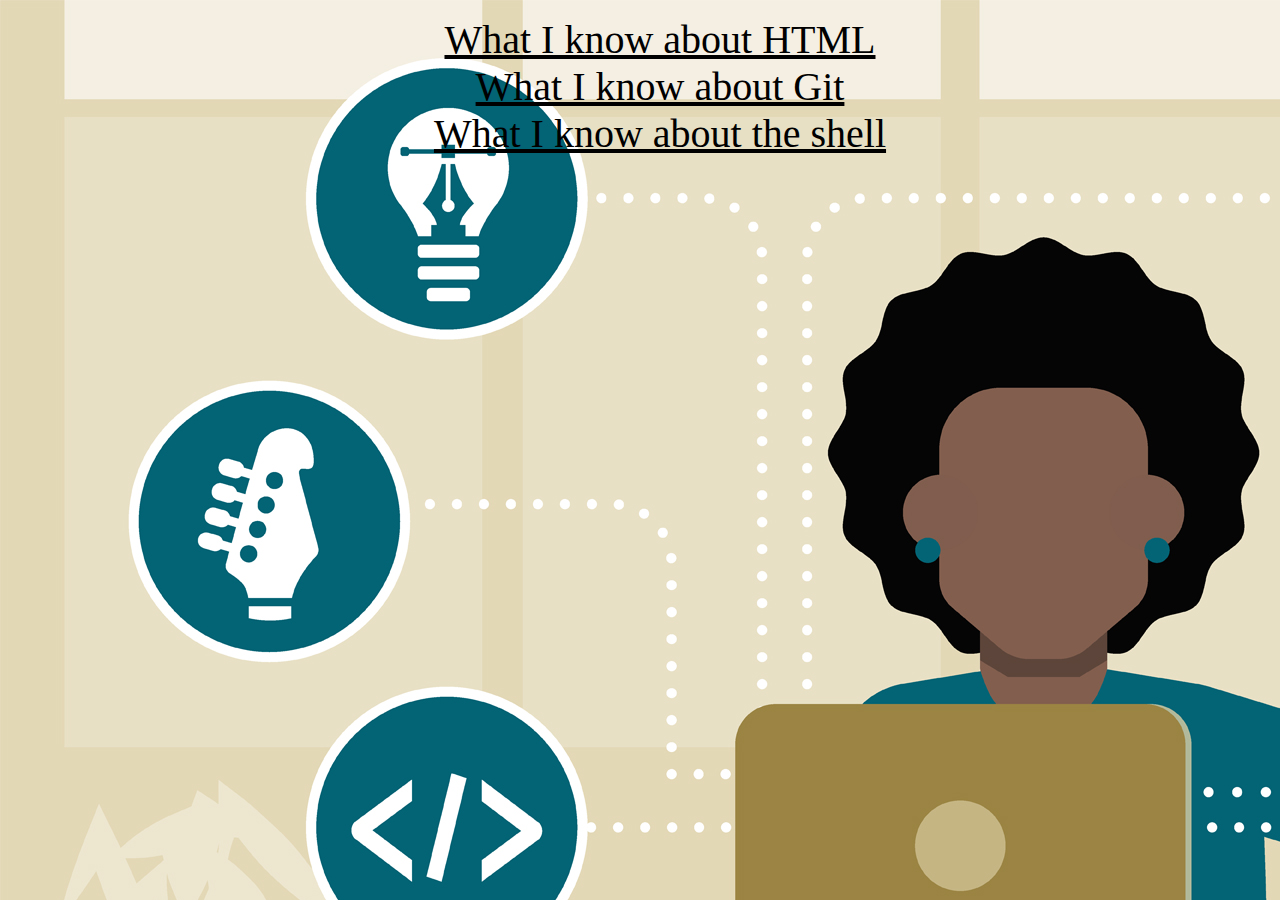
<file: cheatsheet/index.html>
<!DOCTYPE html>
<html>

<head>
  <link rel="stylesheet" type="text/css" href="style.css">

  <title>Cheatsheets</title>
</head>

<body id="indexBody">
  
    
  <div >
    <ul>
      <a href="html.html">What I know about HTML</a><br>
      <a href="git.html">What I know about Git</a><br>
      <a href="shell.html">What I know about the shell</a><br>
    </ul>
  </div>

</body>

</html>
</file>
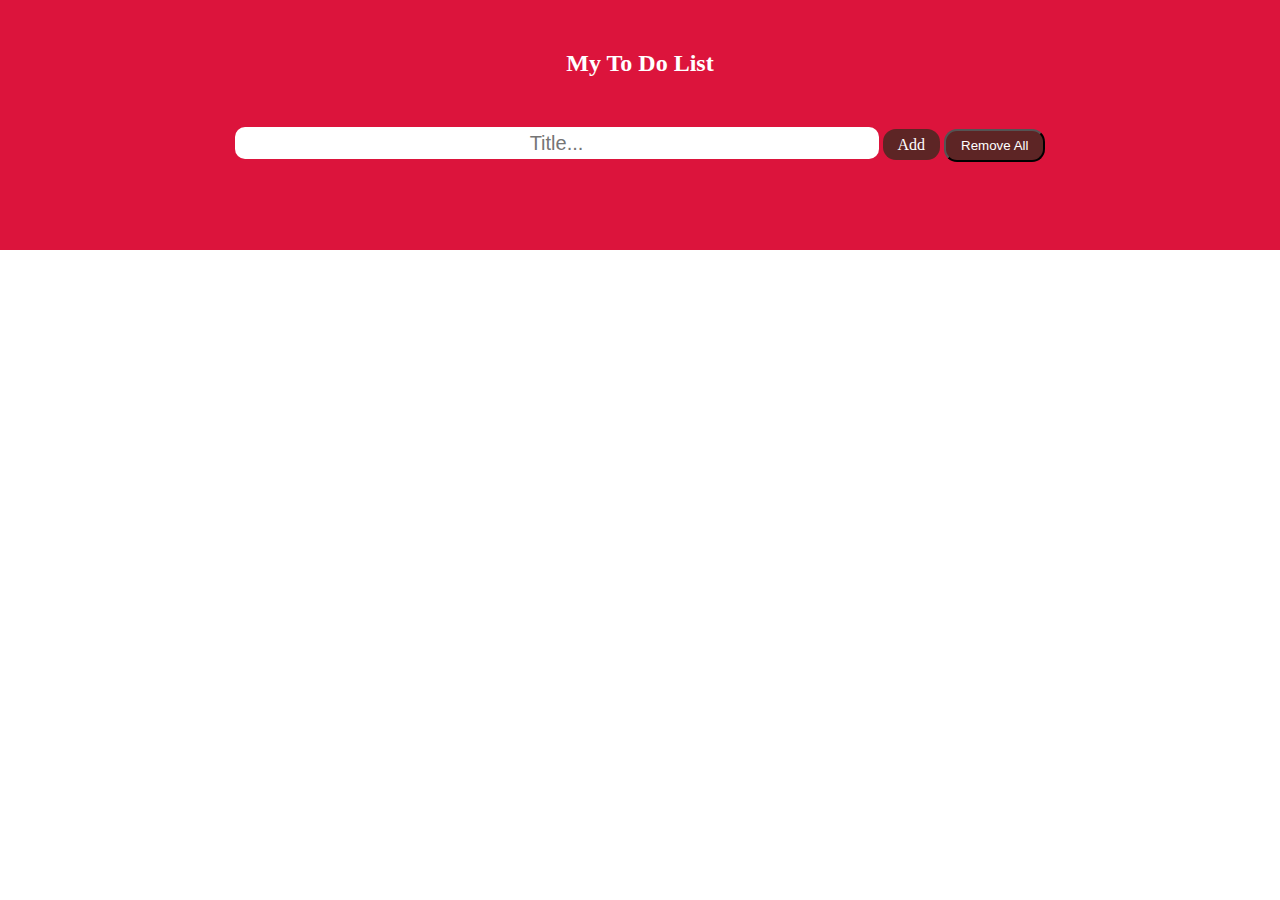
<file: scratch/todolist/index.html>
<!DOCTYPE html>
<html>
    <head>
        <meta charset="UTF-8">
        <meta name="viewport" content="width=device-width, initial-scale=1.0">
        <meta http-equiv="X-UA-Compatible" content="ie=edge">
        <title>My To Do List</title>
        <link rel="stylesheet" href="style.css">
    </head>
    <body>
        <div class="header">
            <h2>My To Do List</h2>
            <input type="text" id="taskInput" placeholder="Title...">
            <span id="addBtn">Add</span>
            <input id="clearBtn" type="button" value="Remove All" onclick="removeAll()">
        </div>

        <ul id="myList">



            
        </ul>
            


        <script src="script.js"></script>
    </body>
</html>
</file>
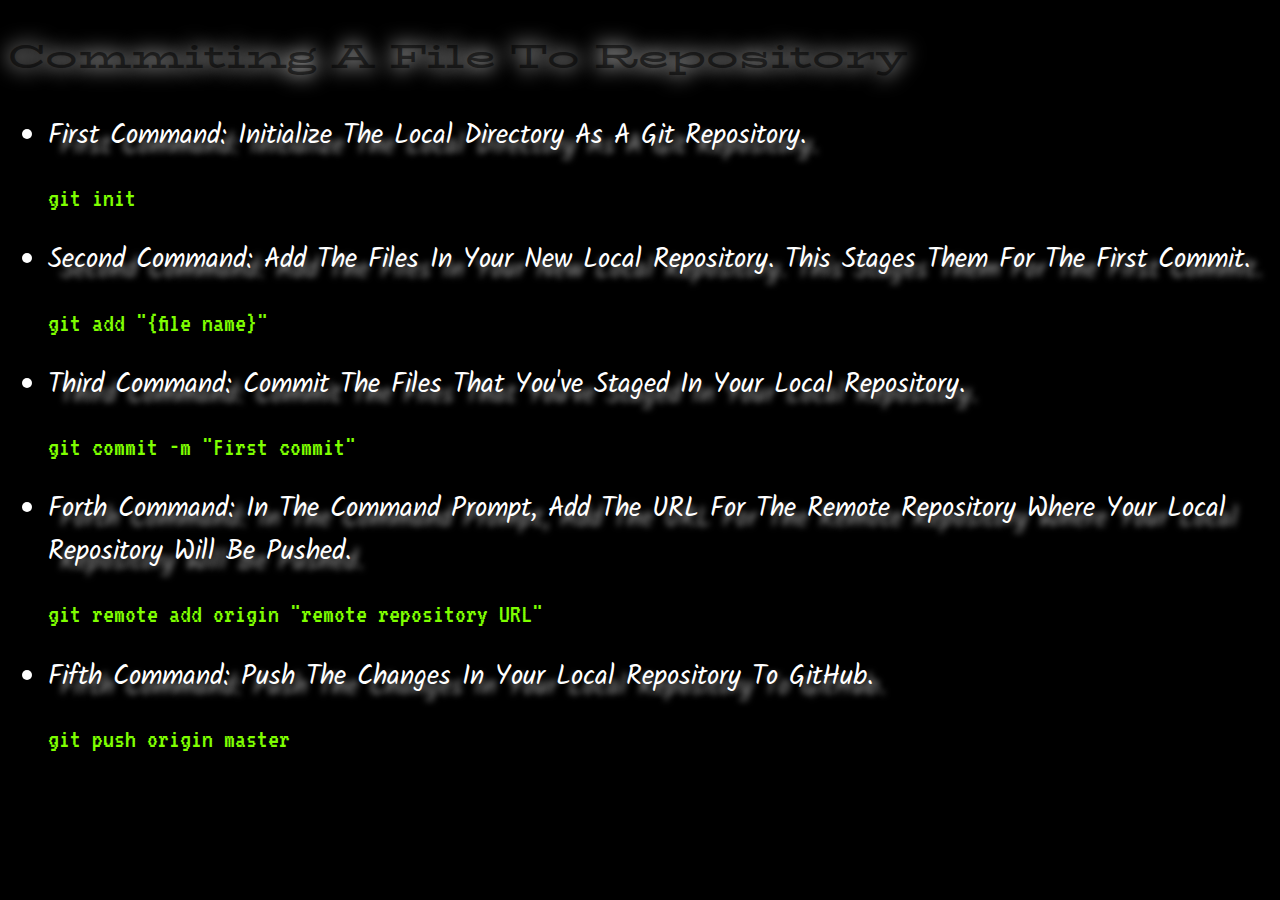
<file: cheatsheet/git.html>
<!DOCTYPE html>
<html>

<head>
    <link href="https://fonts.googleapis.com/css?family=BioRhyme+Expanded|Kalam|VT323" rel="stylesheet">

    <link rel="stylesheet" type="text/css" href="style.css">
    <title>
        version control
    </title>

</head>

<h3>Commiting a file to repository</h3>

<body id="gitBody">


    <ul>

        <li>first command: Initialize the local directory as a Git repository.</li>
        <pre>git init</pre>

        <li>second command: Add the files in your new local repository. This stages them for the first commit.</li>
        <pre>git add "{file name}"</pre>

        <li>third command: Commit the files that you've staged in your local repository.</li>
        <pre>git commit -m "First commit"</pre>

        <li>forth command: In the Command prompt, add the URL for the remote repository where your local repository will
            be pushed.</li>
        <pre>git remote add origin "remote repository URL"</pre>


        <li>fifth command: Push the changes in your local repository to GitHub.</li>
        <pre>git push origin master</pre>


    </ul>
</body>


</html>
</file>
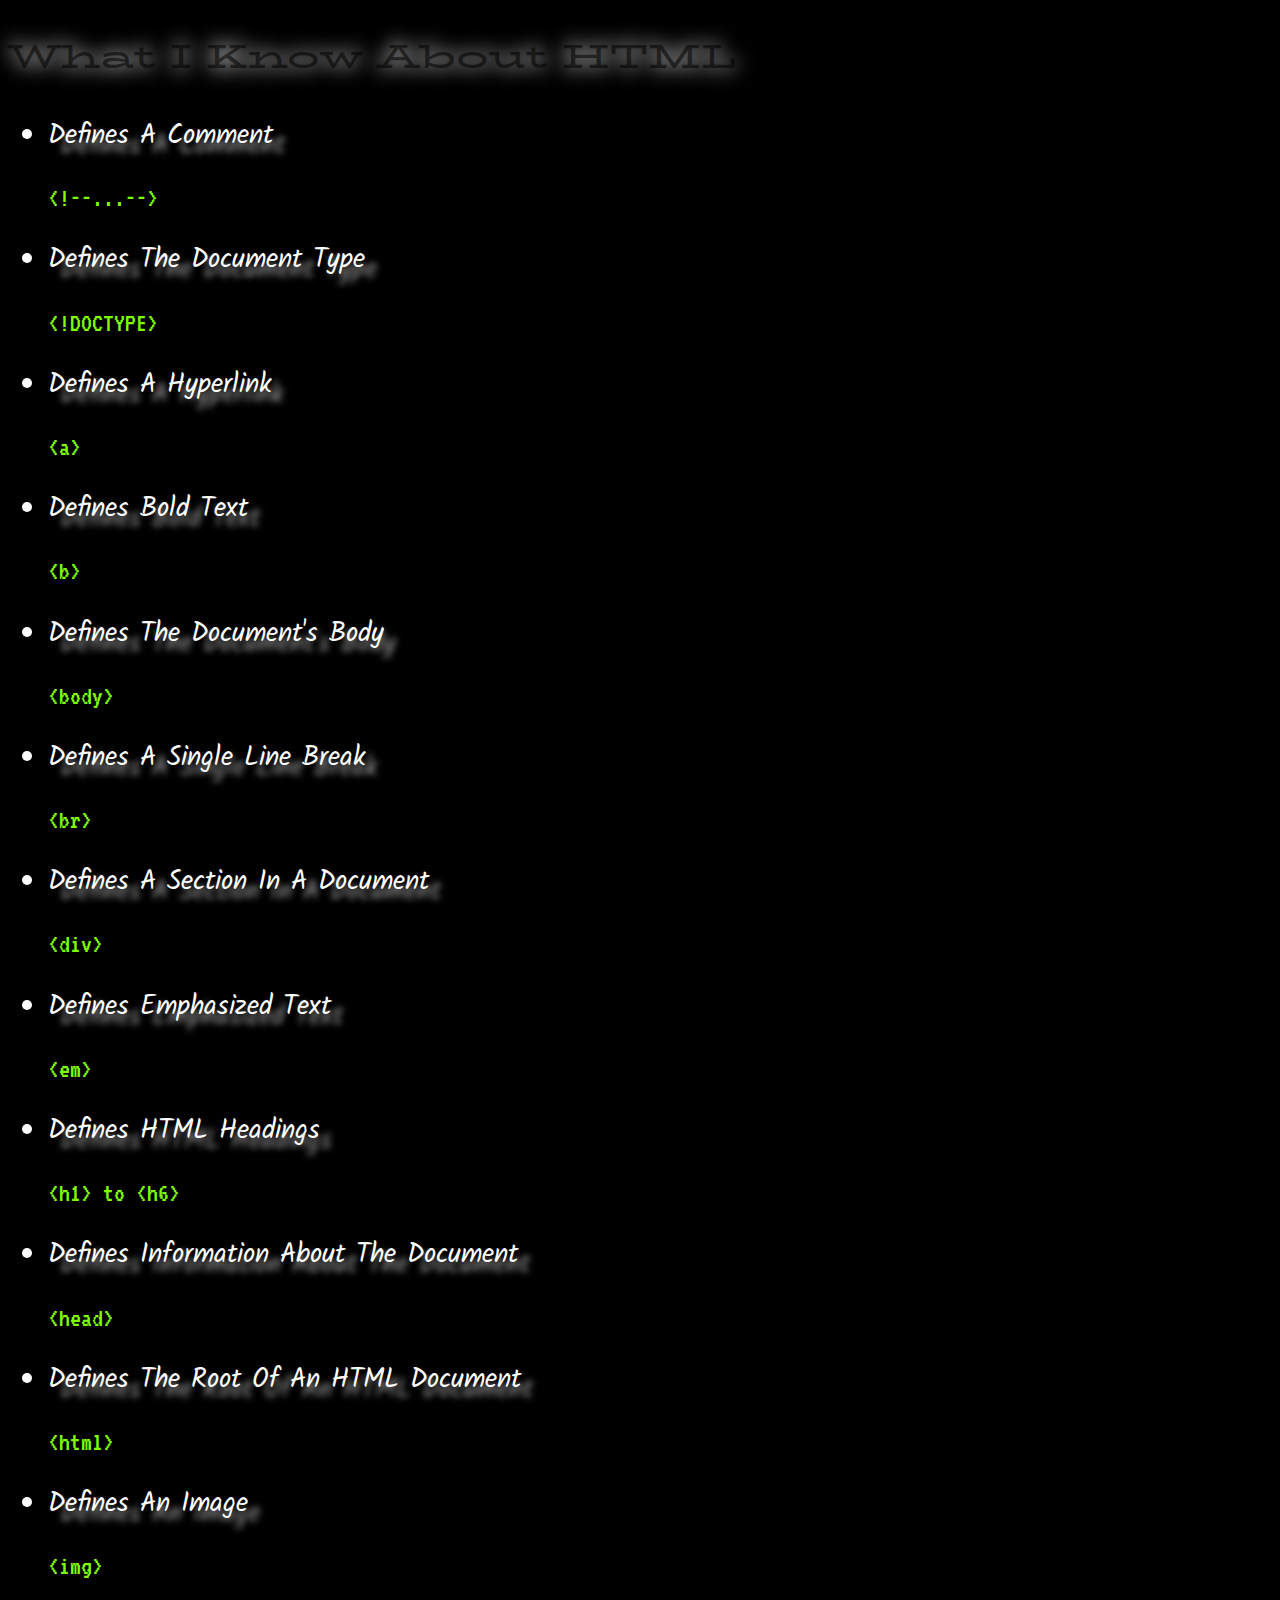
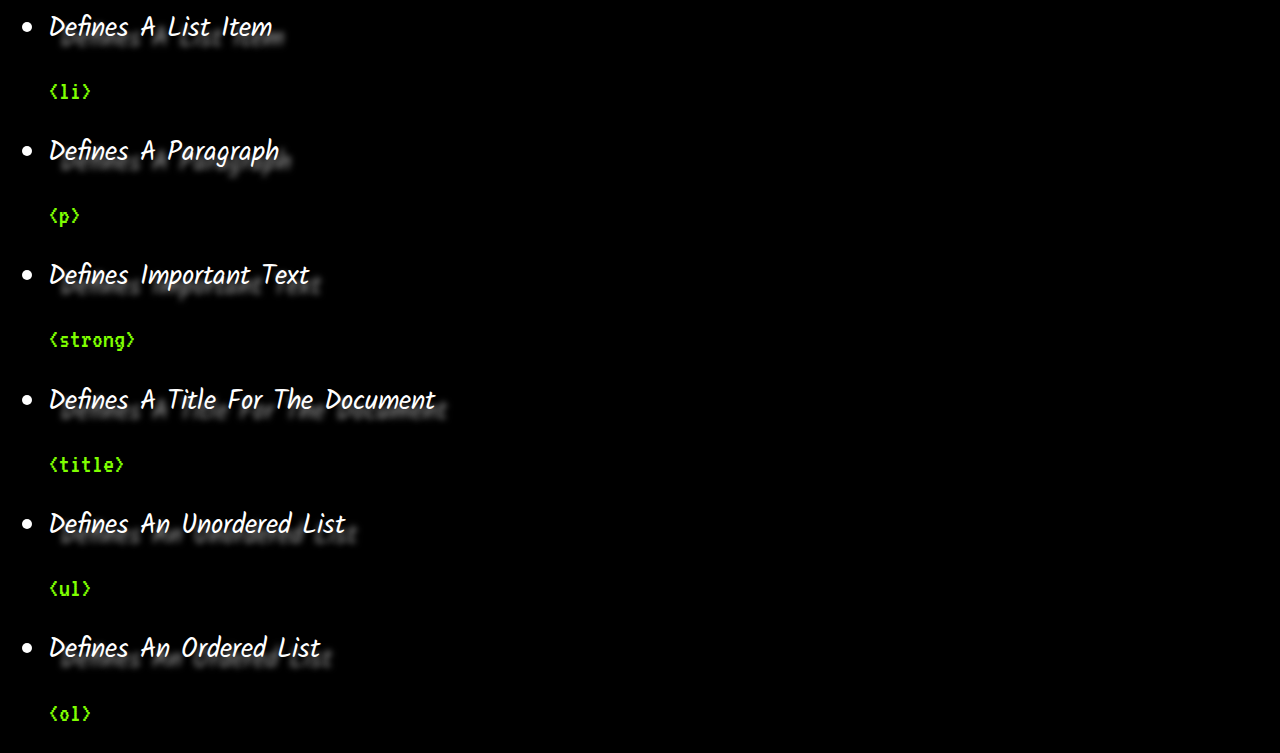
<file: cheatsheet/html.html>
<!DOCTYPE html>
<html>

<head>
    <link rel="stylesheet" type="text/css" href="style.css">
    <link href="https://fonts.googleapis.com/css?family=BioRhyme+Expanded|Kalam|VT323" rel="stylesheet">



    <title>HTML Tags</title>
</head>

<body id="htmlBody">
    <h3>what I know about HTML</h3>
    <div>
        <ul>
            <li>Defines a comment</li>
            <pre>&lt;!--...--&gt;</pre>


            <li>Defines the document type</li>
                <pre>&lt;!DOCTYPE&gt;</pre>

            <li>Defines a hyperlink</li>
                <pre>&lt;a&gt;</pre>

            <li>Defines bold text</li>
                <pre>&lt;b&gt;</pre>
            

            <li>Defines the document's body</li>
                <pre>&lt;body&gt;</pre>

            <li>Defines a single line break</li>
                <pre>&lt;br&gt;</pre>
            

            <li>Defines a section in a document</li>
                <pre>&lt;div&gt;</pre>
            

            <li>Defines emphasized text</li>
                <pre>&lt;em&gt;</pre>
            

            <li>Defines HTML headings</li>
                <pre>&lt;h1&gt; to &lt;h6&gt;</pre>
            

            <li>Defines information about the document</li>
                <pre>&lt;head&gt;</pre>
            

            <li>Defines the root of an HTML document</li>
                <pre>&lt;html&gt;</pre>
            

            <li>Defines an image</li>
                <pre>&lt;img&gt;</pre>
            
            <li>Defines a list item</li>
                <pre>&lt;li&gt;</pre>
            
            <li>Defines a paragraph</li>
                <pre>&lt;p&gt;</pre>
            
            <li>Defines important text</li>
                <pre>&lt;strong&gt;</pre>
            
            <li>Defines a title for the document</li>
                <pre>&lt;title&gt;</pre>
            
            <li>Defines an unordered list</li>
                <pre>&lt;ul&gt;</pre>
            
            <li>Defines an ordered list</li>
                <pre>&lt;ol&gt;</pre>
            

        </ul>
    </div>

</body>

</html>
</file>
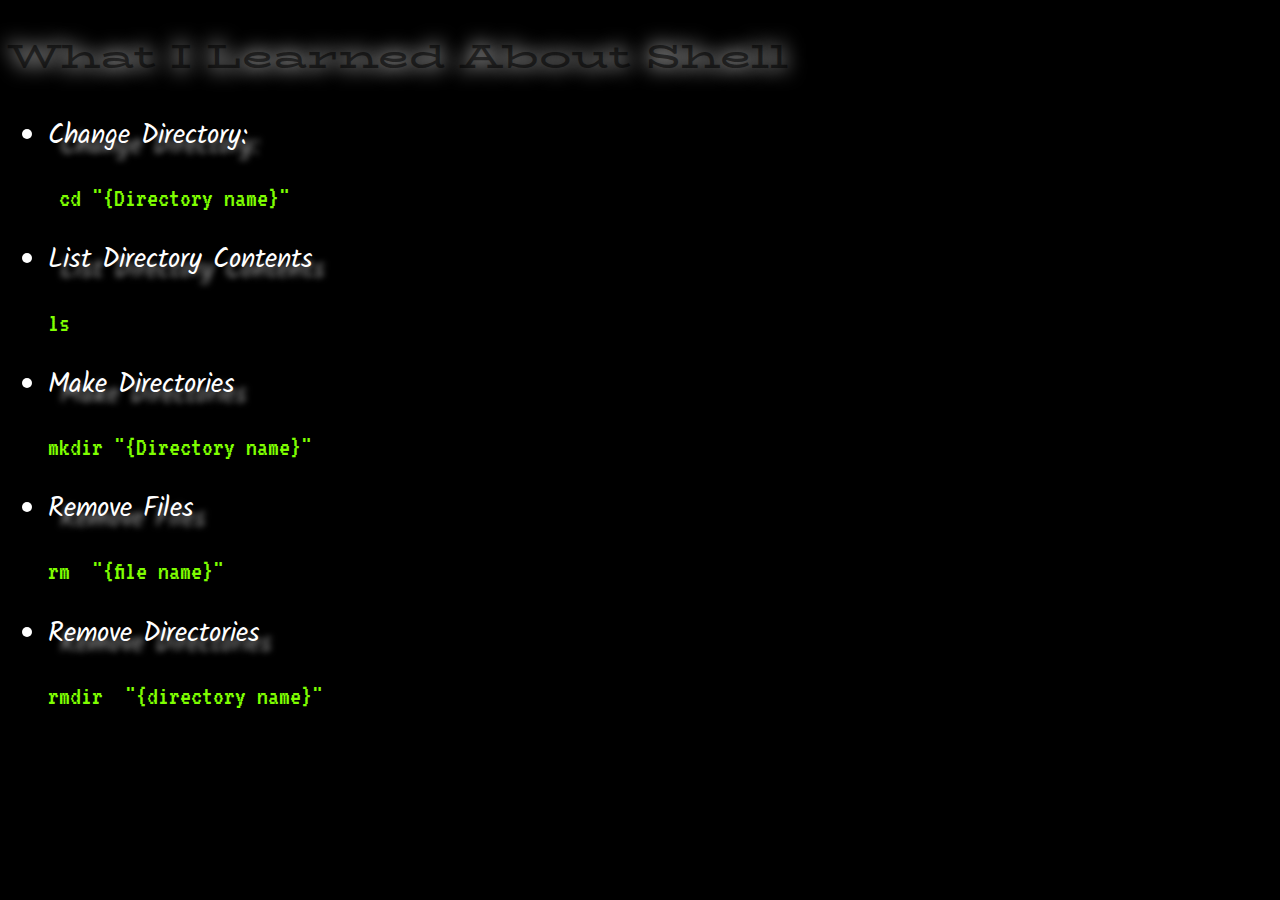
<file: cheatsheet/shell.html>
<!DOCTYPE html>
<html>

<head>
        <link href="https://fonts.googleapis.com/css?family=BioRhyme+Expanded|Kalam|VT323" rel="stylesheet">

    <link rel="stylesheet" type="text/css" href="style.css">

    <title>
        shell commands
    </title>
</head>

<body id="shellBody">


    <h3>
        <p>what I learned about Shell</p>
    </h3>
    <div>


        <ul>



            <li>change directory:</li>
                <pre> cd "{Directory name}"</pre>
            <li>List directory contents</li>
                <pre>ls</pre>
            
            <li>Make directories</li>
                <pre>mkdir "{Directory name}"</pre>
            
            <li>remove files</li>
                <pre>rm  "{file name}"</pre>
            
            </li>
            <li>remove directories</li>
                <pre>rmdir  "{directory name}"</pre>
            

        </ul>
    </div>
</body>


</html>
</file>
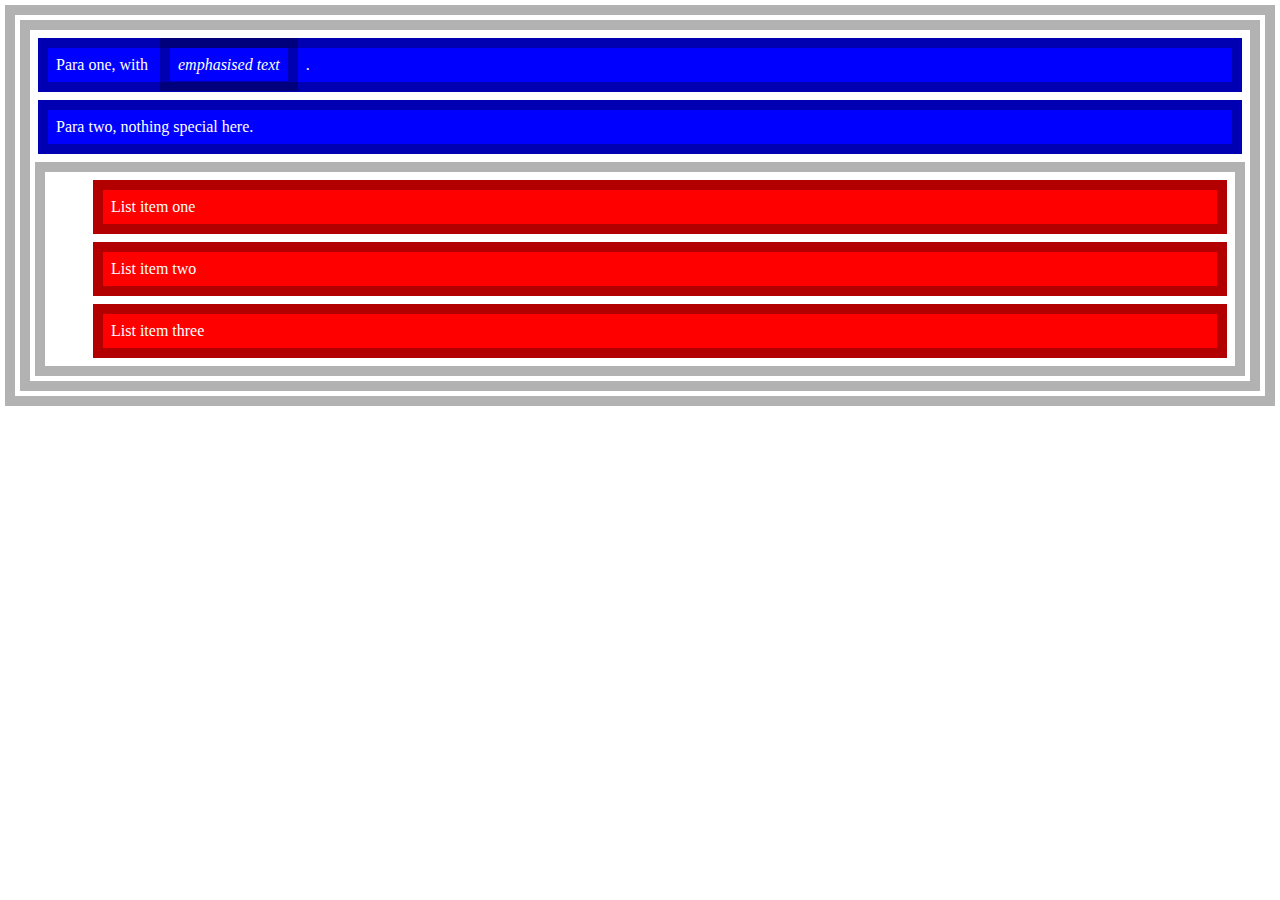
<file: scratch/box-model/box-model.html>
<!DOCTYPE html>
<html >
    <head>
        <title>Box model examples</title>
        <link rel="stylesheet" href="style.css">
    </head>
    <body>
        <p>Para one, with <em>emphasised text</em>.</p>

        <p>Para two, nothing special here.</p>

        <ul>
            <li>List item one</li>
            <li>List item two</li>
            <li>List item three</li>
        </ul>
        
    </body>
</html>
</file>
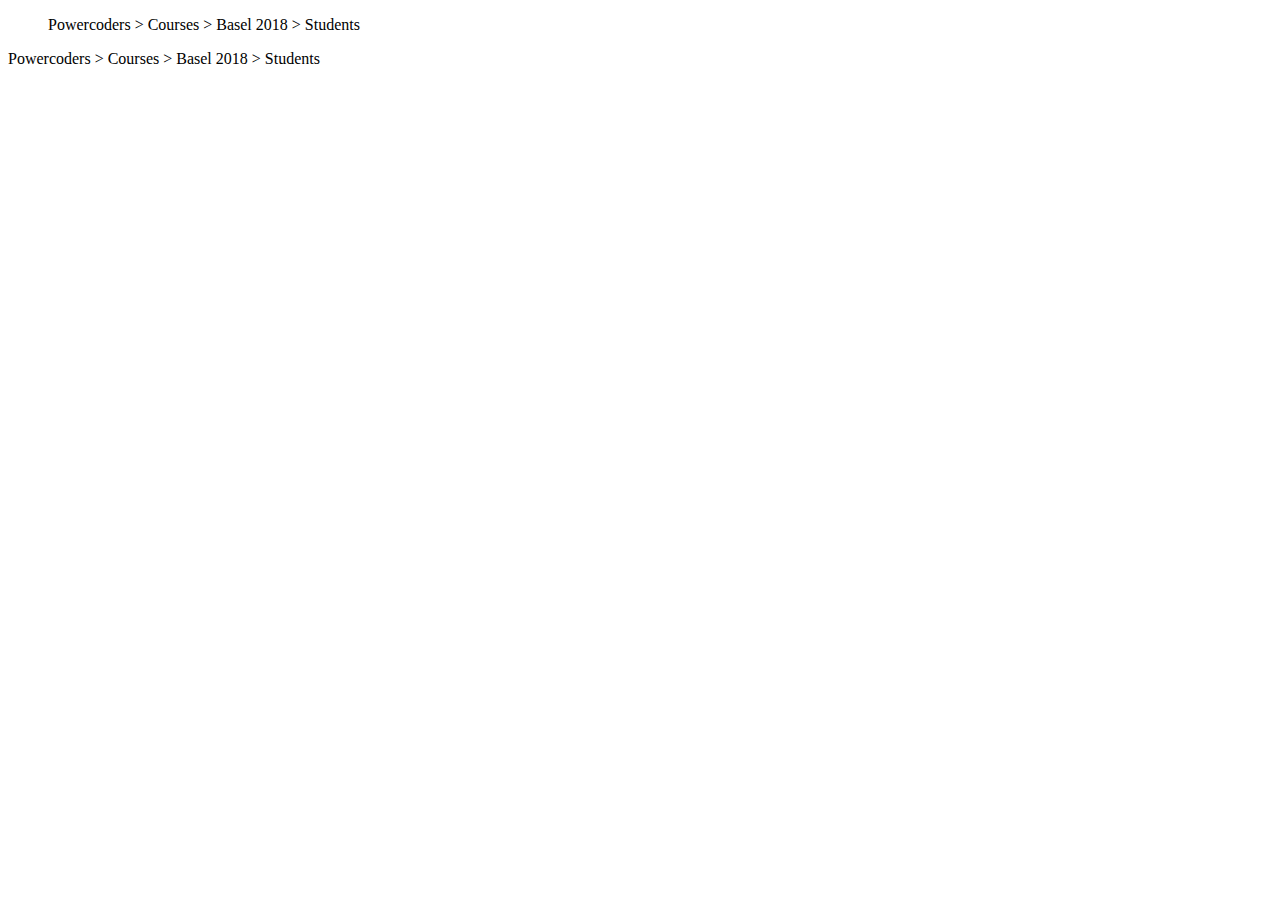
<file: scratch/display/breadcrumb.html>
<!DOCTYPE html>
<html>

<head>
    <title>Breadcrumb navigation</title>
    <link rel="stylesheet" href="breadcrumb.css">
</head>

<body>
    <ul class="breadcrumb">
        <li>Powercoders</li>
        <li>Courses</li>
        <li>Basel 2018</li>
        <li>Students</li>
    </ul>

    <p>Powercoders > Courses > Basel 2018 > Students</p>
</body>

</html>
</file>
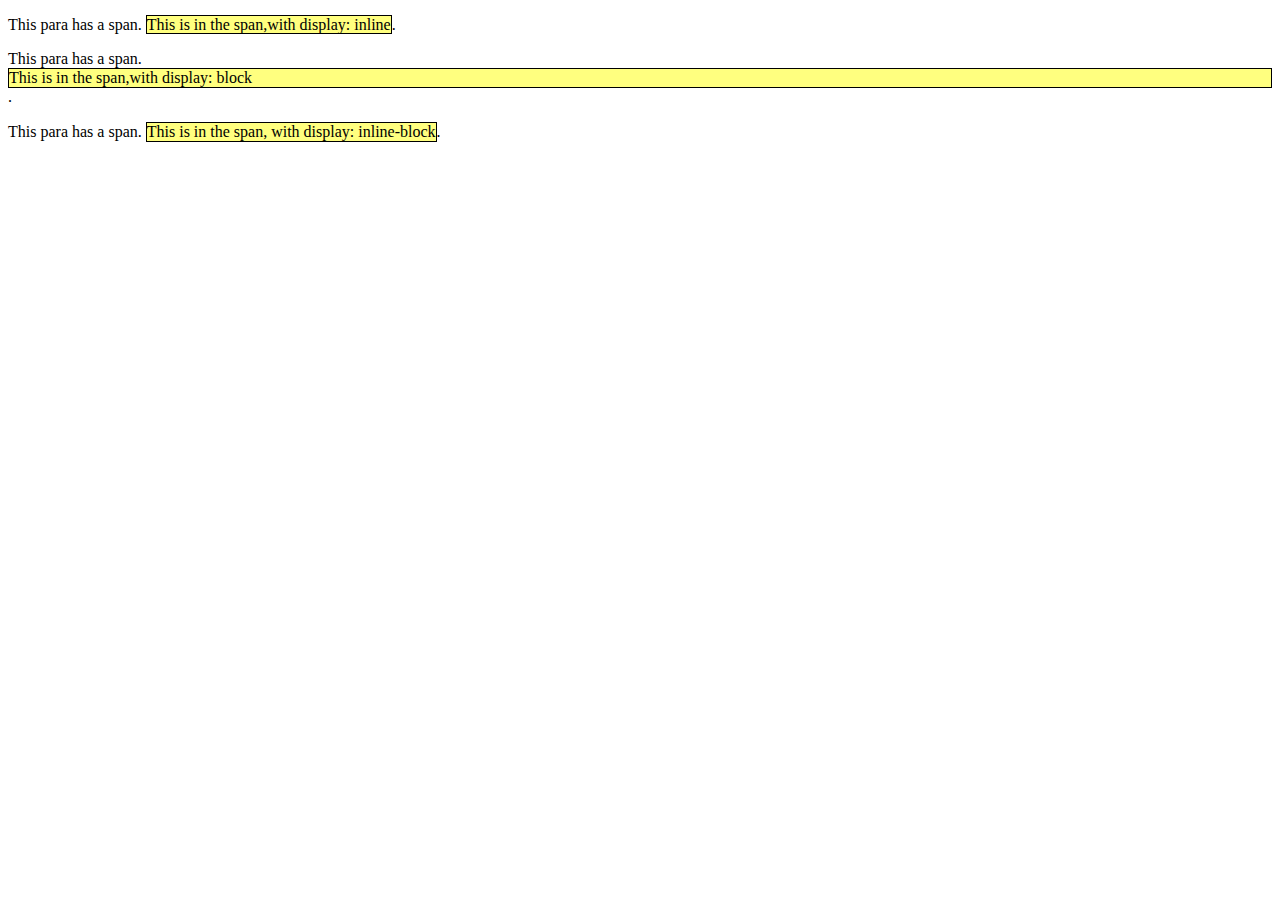
<file: scratch/display/display.html>
<!DOCTYPE html>
<html lang="en">
    <head>
        <title>Document</title>
        <link rel="stylesheet" type="text/css" href="display.css">
    </head>
    <body>
        <p>This para has a span.
             <span class="inline">This is in the span,with display: inline</span>.
         </p>
         
        <p>This para has a span. 
            <span class="block">This is in the span,with display: block</span>.
        </p>
        
        <p>This para has a span. 
            <span class="inline-block">This is in the span, with display: inline-block</span>.
        </p>
    </body>
</html>
</file>
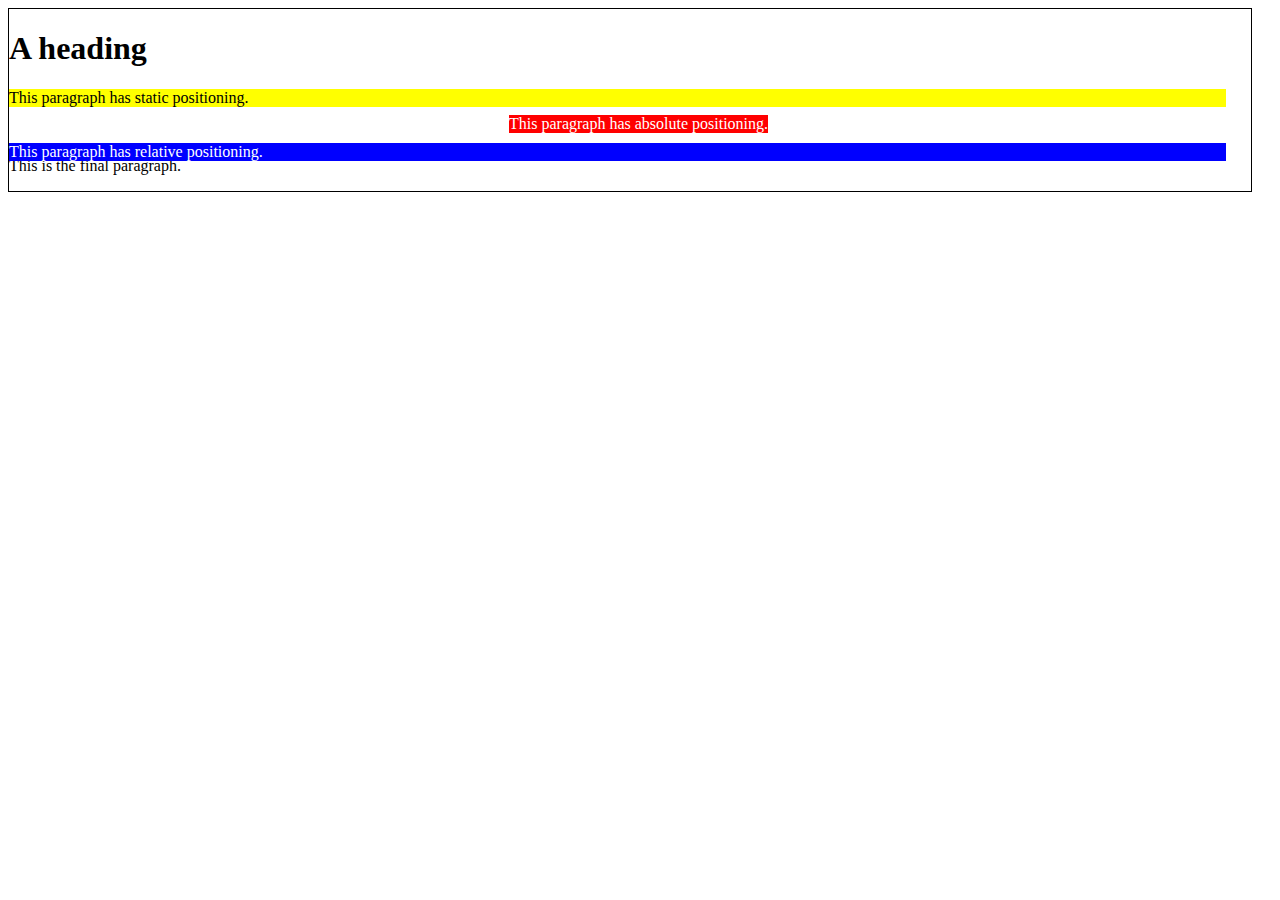
<file: scratch/position/position.html>
<!DOCTYPE html>
<html>
    <head>
        <title>Position examples</title>
        <link rel="stylesheet" type="text/css" href="style.css">
    </head>

    <body>
       <div>
            <h1 class="pos-fixed">A heading</h1>

            <p class="pos-static">This paragraph has static positioning.</p>

            <p class="pos-relative">This paragraph has relative positioning.</p>

            <p class="pos-absolute">This paragraph has absolute positioning.</p>

            <p>This is the final paragraph.</p>

       </div>
    </body>
</html>
</file>
<file: cheatsheet/style.css>
#indexBody { 
    text-align: center;
    background-image: url("learn.jpg");
}


ul a {
    font-family: Cambria, Cochin, Georgia, Times, 'Times New Roman', serif;
    font-size: 2.5em;
    
    color: black;
}

#htmlBody{
    background-color: black;
}
#gitBody{
    background-color: black;
}
#shellBody{
    background-color: black;

}
h3{
    text-transform: capitalize;
    font-family: 'BioRhyme Expanded', serif;
    color: rgba(0, 0, 0, 0.555);
    font-size: 2em;
    text-shadow: 0px 0px 20px white;
  }
pre{
    /* text-transform: capitalize; */
    font-family: 'VT323', monospace;
    font-size: 1.7em;
    color: chartreuse;
    text-shadow:none;

    }
li{
    text-transform: capitalize;
    font-family: 'Kalam', cursive;
    color: white;
    text-shadow: .45em .35em 6.9px rgba(255, 255, 255, 0.582);
    font-size: 1.7em; 

}
</file>
<file: scratch/todolist/style.css>
body{
    margin: 0;
    
    
}
.header{
    background-color: crimson;
    height: 250px;
    text-align: center;
}
h2{
    text-align: center;
    padding: 50px 0;
    color: #fff;
    margin: 0
}

#taskInput{
    width: 50%;
    text-align: center;
    border-radius: 10px;
    height: 30px;
    border: 0;
    font-size: 20px
}
#addBtn{
    background-color: rgb(93, 37, 37);
    color: #fff;
    border-radius: 13px;
    padding: 7px 15px;
    cursor: pointer;
    
}
#clearBtn{
    background-color: rgb(93, 37, 37);
    color: #fff;
    border-radius: 13px;
    padding: 7px 15px;
    cursor: pointer;
    
}
ul{
    margin: 0;
    padding: 0;

}
ul li{
    cursor: pointer;
    position: relative;
    padding: 12px 8px 12px 40px;
    transition: all .2s linear; 
}
ul li:nth-child(odd){
    background: #ddd
}
ul li:hover{
    background: #ddd;
}
ul li.cheched{
    background: #888;
    color: #fff;
    text-decoration: line-through
}
ul li.cheched::before{
    content: "          ";
    position: absolute;
    border-color: #00f;
    border-style: solid;
    border-width: 0 2px 2px 0;
    top: 10px;
    left: 16px;
    transform: rotate(45deg);
    height: 15px;
    width: 7px
}
.remove{
    position: absolute;
    right: 0;
    top: 0;
    padding: 12px 16px 12px 16px;
}
.remove:hover{
    background-color: #f00;
    color: #fff;
}
</file>
<file: scratch/box-model/style.css>
*{
    
    border: 10px solid rgba(0,0,0, .3);
    margin: 5px
}
p,li,em{
    color: white;
    padding: .5em;
    margin: .5em;
    
}
p{
    background-color: blue;
}
li{
    background-color: red;
}
</file>
<file: scratch/display/breadcrumb.css>
ul.breadcrumb li {
  display:  inline;
}

ul.breadcrumb li:before {
  content: " > ";
}
ul.breadcrumb li:first-child::before{
    content: " ";
}
</file>
<file: scratch/display/display.css>
span {
  border: 1px solid black;
  background: rgba(255, 255, 0, .5);
}

span.inline {
  display: inline; /* The default */
}

span.block {
  display: block;
}

span.inline-block {
  display: inline-block;
}
</file>
<file: scratch/position/style.css>
body {
  border: 1px solid black;
    position: relative;
    width: 97%;
}

div{
    width: 98%;

}
.pos-static {
   position: static;
   background-color: yellow;
}
.pos-relative {
  position: relative;
  background-color: blue;
  color: white;
  top: 20px;
  left: 0px;
}
.pos-absolute {
  position: absolute;
  background-color: red;
  color: white;
  top: 90px;
  left: 500px;
}
</file>
